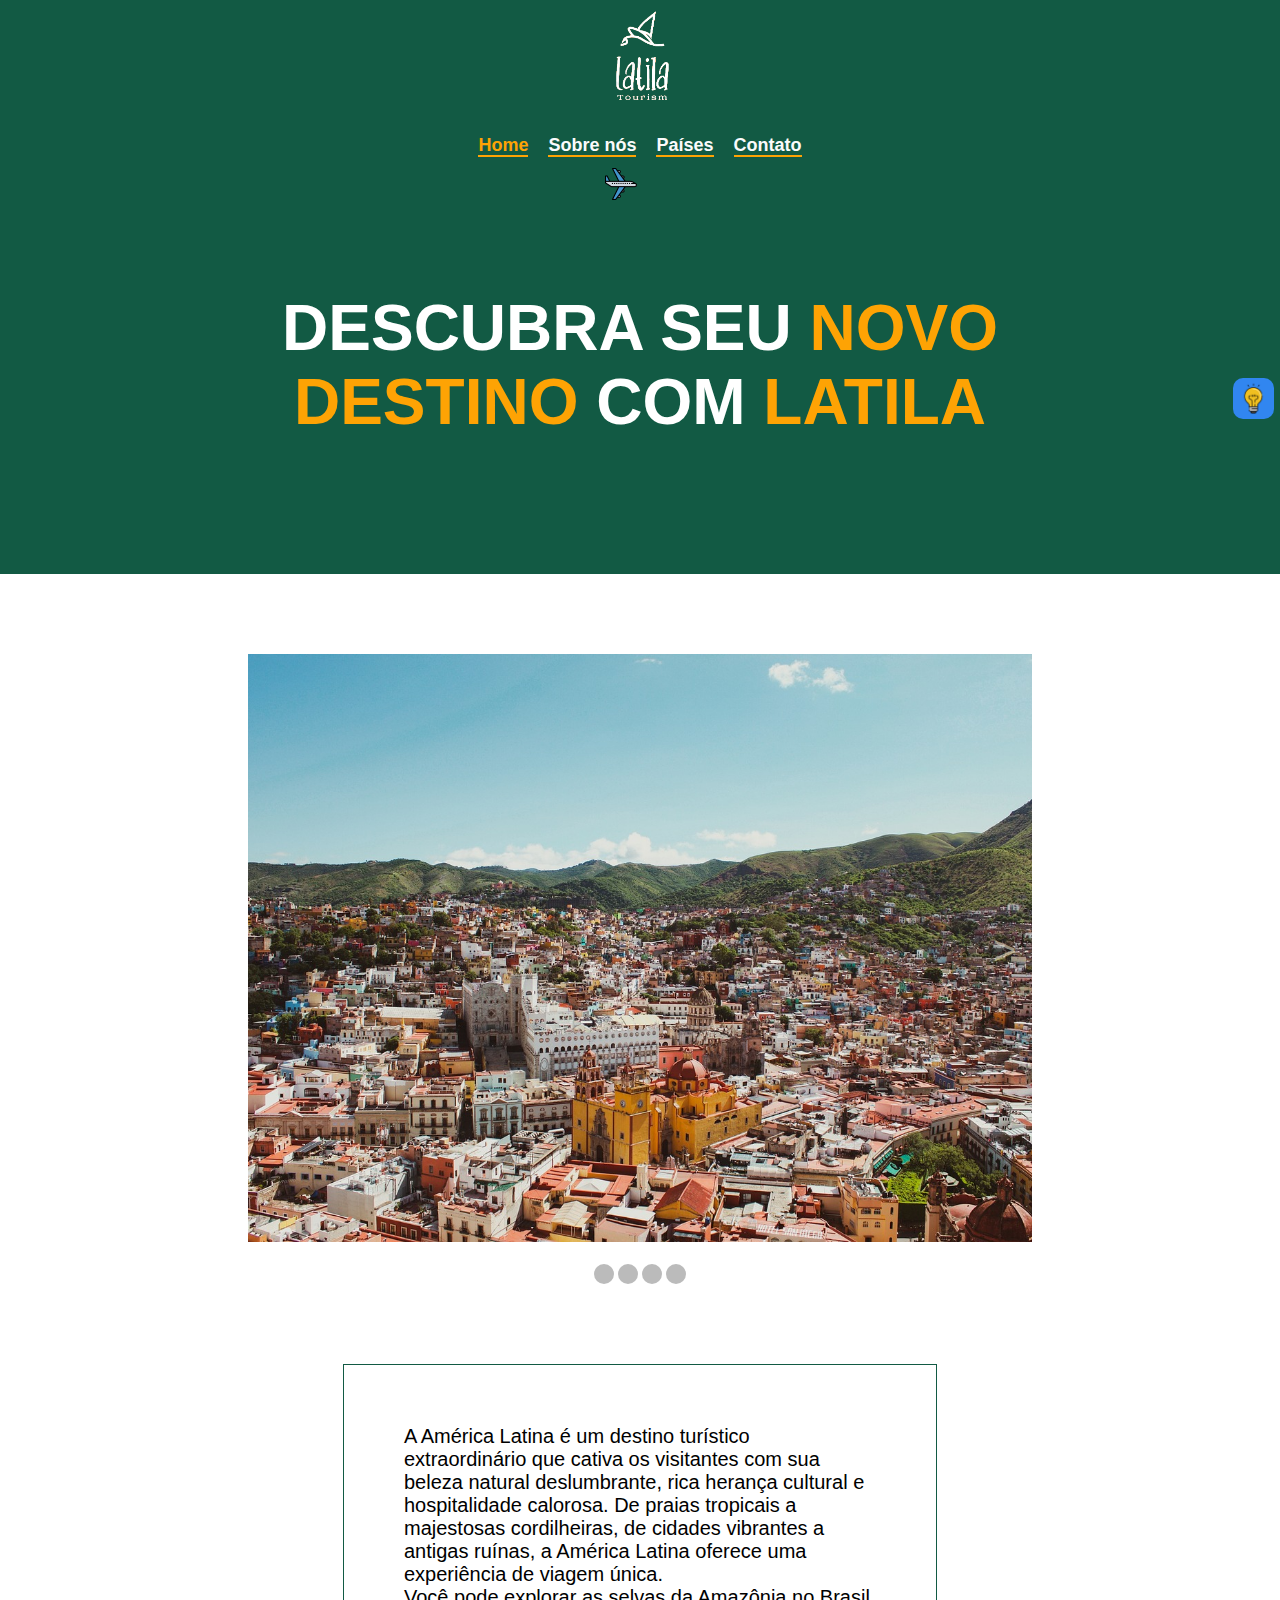
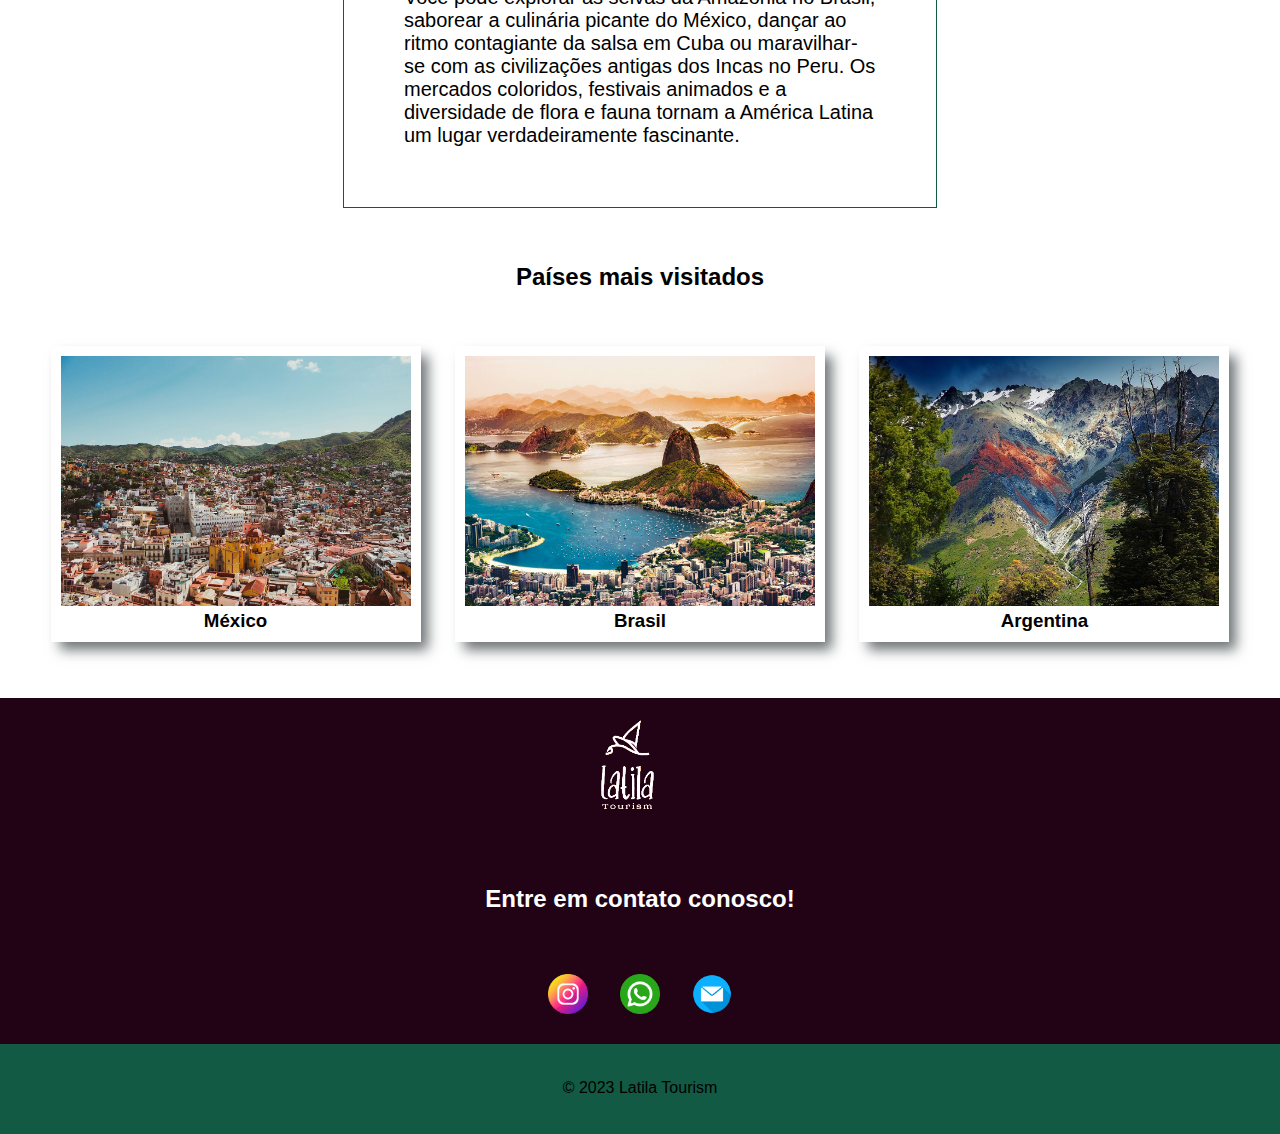
<file: index.html>
<!DOCTYPE html>
<html lang="PT-BR">

<head>
  <!-- Definindo o tipo de documento e o idioma da página -->
  <meta charset="UTF-8">
  <meta name="viewport" content="width=device-width, initial-scale=1.0">
  <!-- Definindo a codificação de caracteres e a escala da página -->
  <title>Latila Tourism</title>
  <link rel="shortcut icon" href="img/logoicon.png">
  <!-- Definindo o título da página exibido na aba do navegador-->
  <link rel="stylesheet" href="css/styles.css">
  <link rel="stylesheet" href="css/Carrossel.css">
  <link rel="stylesheet" href="css/paisesvisitados.css">
  <link rel="stylesheet" href="css/footer.css">
  <link rel="stylesheet" href="css/dispositivos.css">
  <link rel="stylesheet" href="css/altocontraste.css">
  <!-- Incluindo folhas de estilo CSS externas -->
</head>

<body>
  <header>
    <!-- Início do cabeçalho da página -->
    <div class="logo">
      <img src="img/logobranca.png" alt="Logo">
      <!-- Incluindo um logotipo com texto alternativo para acessibilidade -->
    </div>

    <nav>
      <!-- Barra de navegação -->
      <ul class="menu">
        <li><a  class="ativo" href="./index.html">Home</a></li>
            <li><a href="./SOBRE/">Sobre nós</a></li>
            <li><a href="./PAISES/paises.html">Países</a></li>
            <li><a href="#footer">Contato</a></li>
      </ul>

    </nav>
    <!-- Lista de links para as diferentes páginas do site -->




    <!--banner-->
    <section class="banner">
      <a href="" class='birdFloat'></a>
      <!-- Seção de banner ou destaque na página -->
      <h3 class="descubra">DESCUBRA SEU <span>NOVO DESTINO </span>COM <SPAN>LATILA</SPAN></h3>
      <!-- Texto de destaque na página -->
    </section>
    <!--fim do banner-->
  </header>
  <!--fim do headere-->

    <!--ALTO CONTRASTE-->
    <div class="lampada-container">
      <button class="dica" onclick="darkMode()" id="lampadaon">
        <img class="imglampada" src="./img/lampada_ON.png" alt="">
        <p id="hoverText" class="hidden">Alto Contraste</p> 
      </button>
      <button class="dica"  id="lampadaoff">
        <img class="imglampada" src="./img/lampada.png" alt="">
        <p id="hoverText" class="hidden">Alto Contraste</p>
      </button>
    </div>
    <!--fim do auto contraste-->

    <!--vlibras-->
    <div vw class="enabled">

      <div vw-access-button class="active"></div>
      <div vw-plugin-wrapper>
        <div class="vw-plugin-top-wrapper"></div>
      </div>
    </div>
    <script src="https://vlibras.gov.br/app/vlibras-plugin.js"></script>
    <script>
      new window.VLibras.Widget('https://vlibras.gov.br/app');
    </script>
    <!--vlibras-->

  <!-- Carrossel de imagens -->
  <div class="slider-container">
    <section class="slider">
      <!-- Carrossel de imagens com setas de navegação -->
      <div class="seta arrow-left"><span class="material-symbols-outlined">
          </span>
      </div>
      <!-- Seta de navegação esquerda -->
      <img src="img/mex.jpg" alt="slide-1.jpg">
      <!-- Imagem do carrossel com texto alternativo -->
      <img src="img/pra.jpg" alt="slide-2.jpg">
      <!-- Imagem do carrossel com texto alternativo -->
      <img src="img/bra.jpg" alt="slide-3.jpg">
      <!-- Imagem do carrossel com texto alternativo -->
      <img src="img/arg.jpg" alt="slide-3.jpg">
      <!-- Imagem do carrossel com texto alternativo -->
      <div class="seta arrow-right"><span class="material-symbols-outlined">></span></div>
      <!-- Seta de navegação direita -->
    </section>
    <div class="paginacao">
      <!-- Paginação para os slides do carrossel -->
      <div class="dot"></div>
      <div class="dot"></div>
      <div class="dot"></div>
      <div class="dot"></div>
      <!-- Marcadores ou pontos para indicar o slide atual -->
    </div>
  </div>
  <!-- Fim do carrossel de imagens -->

  <!-- Seção sobre a América Latina -->
  <div class="azul-america">
    <!-- Uma seção de conteúdo com informações sobre a América Latina -->
    <p>
      A América Latina é um destino turístico extraordinário que cativa os visitantes com sua beleza natural
      deslumbrante,
      rica herança cultural e hospitalidade calorosa. De praias tropicais a majestosas cordilheiras, de cidades
      vibrantes
      a antigas ruínas, a América Latina oferece uma experiência de viagem única.
    </p>
    <!---->
    <p>Você pode explorar as selvas da Amazônia no Brasil, saborear a culinária picante do México, dançar ao ritmo
      contagiante
      da salsa em Cuba ou maravilhar-se com as civilizações antigas dos Incas no Peru. Os mercados coloridos, festivais
      animados
      e a diversidade de flora e fauna tornam a América Latina um lugar verdadeiramente fascinante.
    </p>
  </div>
  <!--termina seção sobre a américa-->

  <!--países mais visitados-->
  <main>

    <h2>Países mais visitados</h2>
    <section class="galley-main">
      <figure class="gallery-element">
        <a href="/PAISES/MEXICO/mexico.html">
          <img src="img/mex.jpg" alt="Montain Italy" >
          <h3>México</h3>
        </a>
        
      </figure><!--gallery-element-->

      <!---->

      <figure class="gallery-element">
        
        <a href="/PAISES/BRASIL/brasil.html">
          <img src="img/bra.jpg" alt="Ocean California">
          <h3>Brasil</h3>
        </a>
      </figure><!--gallery-element-->

      <!---->

      <figure class="gallery-element">
        <a href="/PAISES/ARGENTINA/argentina.html">
          <img src="img/arg.jpg" alt="Lake Irene">
          <h3>Argentina</h3>
        </a>
      </figure><!--gallery-element-->

    </section><!--gallerry-main-->

  </main> <br><br>
  <!--termina paises mais visitados-->


 

  <!--Inicio do footer-->
  <footer id="footer">
    <div class="logog">
      <img class="logofooter" src="img/logobranca.png" alt="">
    </div>
    <div class="entreemcontato">
      <h2>Entre em contato conosco!</h2>
    </div>

    <section class="logos_contato">

      <div id="redes_sociais">
        <a href="https://www.instagram.com/latilatourism/"><img src="img/instagram.png" alt=""></a>
      </div>

      <div >
        <a href="https://wa.me/5511954782136"><img src="img/whatsapp.png" alt=""></a>
      </div>

      <div >
        <a href="//mailto:latilatourism@gmail.com.@gmail.com"><img src="img/e-mail.png" alt=""></a>
      </div>

    </section>
   
  </footer>

  <div  class="latila">
    <p>&copy; 2023 Latila Tourism</p>
</div>



  <!--SCRIPT DO AVIÃO-->
  <script src="https://ajax.googleapis.com/ajax/libs/jquery/2.1.1/jquery.min.js"></script>
  <!-- Para indicar um link use a tag a, e adicione o link no atributo href -->




  <script src="js/script.js"></script>
  <!-- Incluindo um script JavaScript externo para funcionalidades adicionais -->
</body>

</html>
</file>
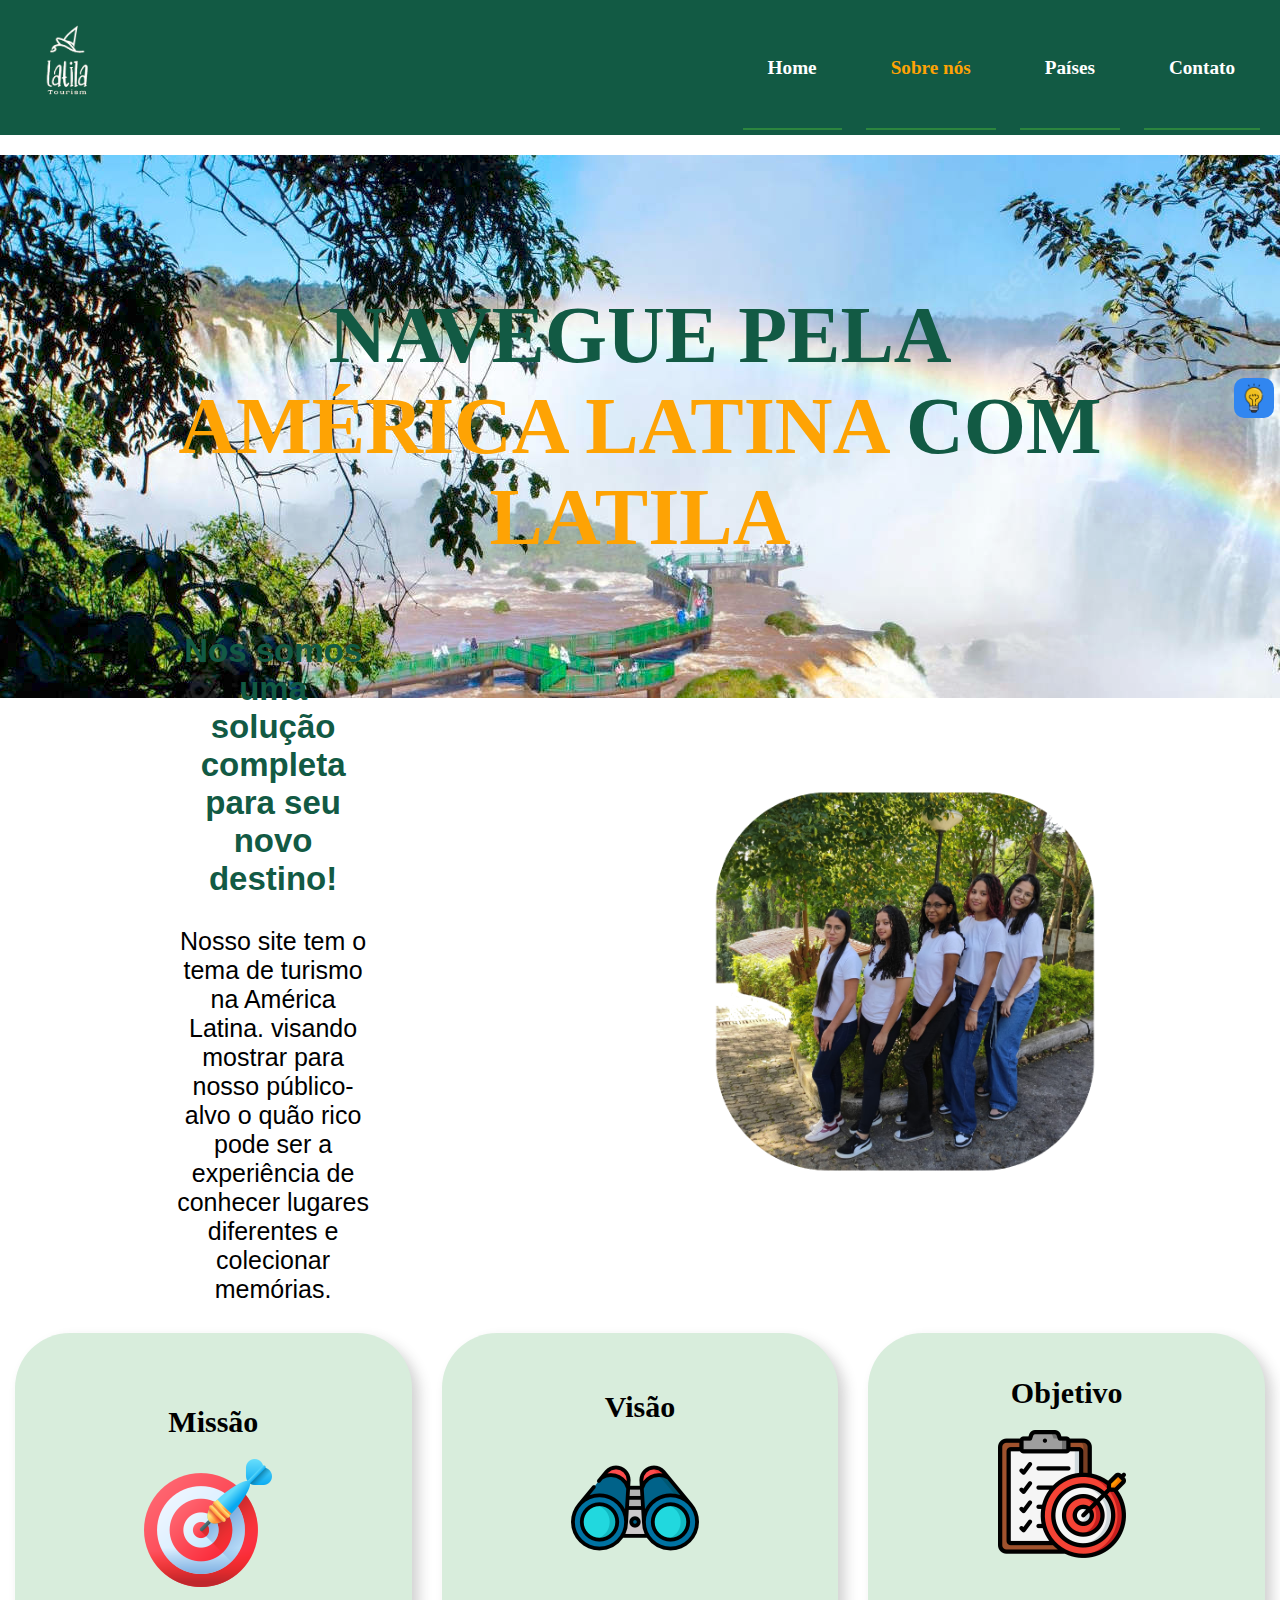
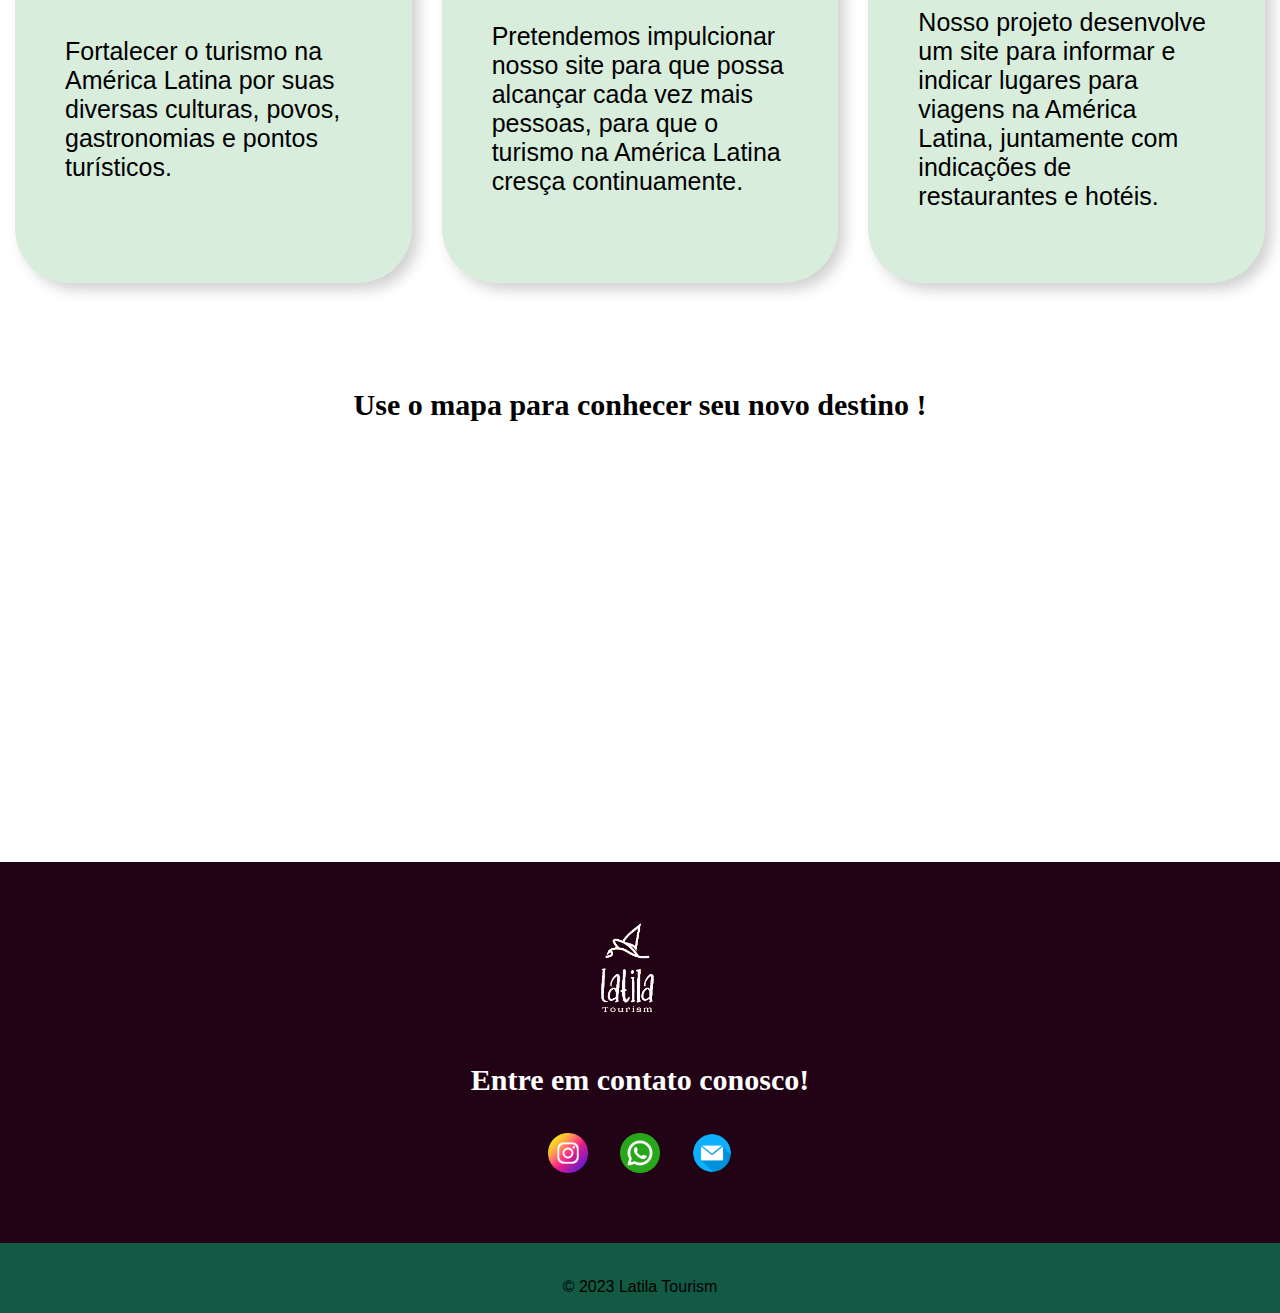
<file: SOBRE/index.html>
<!DOCTYPE html>
<html lang="en">
 
<head>
    <meta charset="UTF-8">
    <meta name="viewport" content="width=device-width, initial-scale=1.0">
    <link rel="stylesheet" href="css/style.css">
    <link rel="stylesheet" href="css/navegaçao.css">
    <link rel="stylesheet" href="css/footer.css">
    <link rel="stylesheet" href="css/altocontraste.css">
    <link rel="stylesheet" href="css/responsivo.css">
    <title>Sobre</title>
    <link rel="shortcut icon" href="img/logoicon.png">
</head>
<body>
    <!--Início da Nav-->
    <nav class="navigation">
  
    <img src="img/logobranca.png" alt="logo" >
   
    <ul class="menu">
      <li><a href="../index.html">Home</a></li>
          <li><a class="ativo" href="./SOBRE/">Sobre nós</a></li>
          <li><a href="../PAISES/paises.html">Países</a></li>
          <li><a href="#footer">Contato</a></li>
    </ul>
  </nav>

<!--Início do corpo do site-->
<section  class="textomapa">
  <h2> NAVEGUE PELA <span> AMÉRICA LATINA </span> COM <SPAN> LATILA </SPAN></h2> 

</section>

  <!--ALTO CONTRASTE-->
  <div class="lampada-container">
    <button class="dica" onclick="darkMode()" id="lampadaon">
      <img class="imglampada" src="/img/lampada_ON.png" alt="">
      <p id="hoverText" class="hidden">Alto Contraste</p>
    </button>
    <button class="dica"  id="lampadaoff">
      <img class="imglampada" src="/img/lampada.png" alt="">
      <p id="hoverText" class="hidden">Alto Contraste</p>
    </button>
  </div>
  <!--fim do auto contraste-->

<!--Estilização da sessão do texto sobre nós-->
<div class="sobre">

<div class="sobrenos">
<p class="texto-sobre-nos"><span id="span2"> Nós somos uma solução completa para seu novo destino! </span> <br> <br> Nosso site tem o tema de turismo na América Latina. visando mostrar
            para nosso público-alvo o quão rico pode ser a experiência de conhecer lugares
            diferentes e colecionar memórias.</p>
          
     <img class="fotogrupo" src="img/Design sem nome (1) (1).png">

</div>
</div>

<!--Estilização do container de tópicos missão,vissão e valores-->

<div class="cartoes">
 <div class="cartao">
  <h2 >Missão</h2> 
  <img class="icone" src="img/dardo.png">
  <p class="texto_cartao">Fortalecer o turismo na América Latina por suas diversas culturas, povos, gastronomias e pontos
    turísticos.</p>
  </div>

<div class="cartao">
  <h2>Visão</h2>
  <img class="icone" src="img/binoculos.png">
   <p class="texto_cartao">Pretendemos impulcionar nosso site para que possa alcançar cada vez mais pessoas,
          para que o turismo na América Latina cresça continuamente.</p>
</div>

<div class="cartao">
<h2>Objetivo</h2>
<img class="icone"src="img/prancheta (1).png">
         <p class="texto_cartao">Nosso projeto  desenvolve um site para informar e indicar lugares
          para viagens na América Latina, juntamente com indicações de restaurantes e hotéis.</p>
</div>
</div>
    
<div class="globo">

  <h2>Use o mapa para conhecer seu novo destino !</h2>
  <iframe src="https://www.google.com/maps/embed?pb=!1m18!1m12!1m3!1d63952008.88390746!2d-73.65142155!3d-11.952273100000001!2m3!1f0!2f0!3f0!3m2!1i1024!2i768!4f13.1!3m3!1m2!1s0x90f99effb40af535%3A0xd2673dbf02a5b69c!2sAm%C3%A9rica%20Latina!5e0!3m2!1spt-BR!2sbr!4v1696618823174!5m2!1spt-BR!2sbr" width="600" height="450" style="border:0;" allowfullscreen="" loading="lazy" referrerpolicy="no-referrer-when-downgrade"></iframe>
</div>

   <!--Inicio do footer-->

   <footer id="footer">
    <div class="logog">
      <img class="logofooter" src="img/logobranca.png" alt="">
    </div>
    <div class="entreemcontato">
      <h2>Entre em contato conosco!</h2>
    </div>

    <section class="logos_contato">

      <div id="redes_sociais">
        <a href="https://www.instagram.com/latilatourism/"><img src="img/instagram.png" alt=""></a>
      </div>

      <div >
        <a href="https://wa.me/5511954782136"><img src="img/whatsapp.png" alt=""></a>
      </div>

      <div >
        <a href="https://mail.google.com/mail/u/0/#inbox?compose=GTvVlcSDbSLJbRNwplFhvTFbhrlqjMDLlktsBcgrqdDZtGRtTwSsBqVDrrMNlwvRkhlhDpKQNVzlf"><img src="img/e-mail.png" alt=""></a>
      </div>

    </section>
   
  </footer>

  <div  class="latila">
    <p>&copy; 2023 Latila Tourism</p>
</div>


<!--ACESSIBILIDADE-->

  <!--codigo vlibras-->
  <div vw class="enabled">
    <div vw-access-button class="active"></div>
    <div vw-plugin-wrapper>
      <div class="vw-plugin-top-wrapper"></div>
    </div>
  </div>
  <script src="https://vlibras.gov.br/app/vlibras-plugin.js"></script>
  <script>
    new window.VLibras.Widget('https://vlibras.gov.br/app');
  </script>

       <!-- fim footer -->

      <!--Fim do Rodapé-->
  
      <script src="js/script.js"></script>
      </body>
      </html>

</body>
</html>
</file>
<file: css/styles.css>
/* Estilos gerais para o corpo e fontes da página */
body {
    margin: 0;
    padding: 0;
    font-family: Arial, Helvetica, sans-serif;
    background-color: #ffffff;
}

/* Estilos para o cabeçalho da página */
header {
    background-color: #125a44;
    text-align: center;
    position: relative;
}

/* Estilos para a barra de navegação no cabeçalho */
nav {
    display: flex;
    flex-direction: column;
    align-items: center;
    justify-content: center;
}

.ativo{
    color: #fea304 !important;
}
/* Estilos para o logotipo no cabeçalho */
.logo img {
    max-width: 200px;
    /* Limitando a largura máxima do logotipo */
    margin-left: 30px;
}

/* Estilos para a lista de itens do menu de navegação */
.menu {
    list-style: none;
    padding: 0;
    display: flex;
}

/* Estilos para cada item da lista do menu de navegação */
.menu li {
    margin: 0 10px;
    /* Espaçamento entre os itens do menu */
}

/* Estilos para os links no menu de navegação */
.menu li a {
    text-decoration: none;
    /* Removendo a decoração de texto sublinhado */
    color: #fbfbfb;
    /* Cor do texto do menu */
    font-weight: bold;
    /* Texto em negrito */
    font-size: 18px;
    /* Tamanho da fonte */
    border-bottom: 2px solid #fea304;
    /* Adicionando uma linha inferior com cor amarela */
}

/* Estilos para o efeito de hover nos links do menu */
li a:hover {
    color: #fea304;
    /* Cor do texto ao passar o mouse (hover) */
    cursor: pointer;
    /* Alterando o cursor ao passar o mouse */
}

/* Estilos para a seção de banner */
/* Início do banner */
.banner {
    position: relative;
}

.banner h3 {
    font-size: 4em;
    /* Tamanho da fonte para o título do banner */
    color: #ffffff;
    /* Cor do texto do banner */
    /*margin-top: 8%; /* Espaçamento superior do título do banner */
    padding: 15vh;
    /*espaçamento */
}

/* Estilos para o texto destacado no banner */
.banner h3 span {
    color: #fea304;
    /* Cor do texto destacado no banner */
}

/* incluindo o aviao no banner */
a.birdFloat {
    /* Altere o background-image para trocar a imagem, e também edite o height e o width conforme tamanho da imagem */
    width: 44px;
    height: 44px;
    background-image: url("../img/avi.png");
    background-repeat: no-repeat;
    position: absolute;
}
/* Fim do banner */

/*estilização do texto latina*/
.azul-america {
    padding: 60px;
    margin-left: 343px;
    margin-right: 343px;
    border: solid 1px #125a44;
    font-size: 20px;
}
</file>
<file: css/Carrossel.css>
/* Estilos para o carrossel */

/* Contêiner do carrossel */
.slider-container {
  display: flex;
  flex-direction: column;
  align-items: center;
  justify-content: center;
  height: 70vh;
  padding: 80px;
}

/* Carrossel em si */
.slider {
  width: 70%;
  height: 100%;
  position: relative;
  overflow: hidden;
  position: relative;
}

/* Imagens no carrossel */
.slider img {
  width: 100%;
  height: 100%;
  /* Corrigido erro: estava faltando o valor "px" */
  object-fit: cover;
  animation: fade 1s;
}

/* Setas de navegação do carrossel */
.slider .seta {
  z-index: 10;
  position: absolute;
  margin: auto;
  top: 0;
  bottom: 0;
  left: auto;
  right: auto;
  width: auto;
  height: 2.5rem;
  font-size: 2.5em;
  color: cornsilk;
  opacity: 0.5;
  transition: opacity 1s;
}

/* Efeito de destaque nas setas ao passar o mouse */
.slider .seta:hover {
  cursor: pointer;
  opacity: 1;
}

/* Estilos para o ícone do material-symbols-outlined */
.material-symbols-outlined {
  font-size: 40px;
}

/* Seta esquerda do carrossel */
.slider .arrow-left {
  left: 2%;
}

/* Seta direita do carrossel */
.slider .arrow-right {
  right: 2%;
}

/* Paginação do carrossel */
.paginacao {
  margin: auto;
  top: auto;
  bottom: 2%;
  left: 0;
  right: 0;
  width: 7rem;
  height: auto;
  z-index: 5;
  margin-top: 2%;
  display: flex;
  align-content: center;
  justify-content: center;
}

/* Botões da paginacao */
.paginacao .botao {
  width: auto;
  height: auto;
  display: inline-flex;
  align-content: center;
  justify-content: center;
  color: #fff;
}

/* Pontos de paginação do carrossel */
.dot {
  cursor: pointer;
  height: 20px;
  width: 20px;
  margin: 0 2px;
  background-color: #bbb;
  border-radius: 50%;
  display: inline-block;
  transition: background-color 0.6s ease;
}

/* Destaque no ponto ativo ou ao passar o mouse */
.activo,
.dot:hover {
  background-color: #717171;
}

/* Animação de transição das imagens */
@keyframes fade {
  from {
    opacity: 0.1;
  }

  to {
    opacity: 1;
  }
}

/* Fim dos estilos para o carrossel */
</file>
<file: css/paisesvisitados.css>
/* países mais visitados */

main {
    margin: 10px auto;
    max-width: 1280px;
    width: 100%;
    text-align: center;
    text-align-last: center;
}

h2 {
    padding: 5vh;
}

p {
    padding: -10px;
}

.gallery-main {
    width: 100%;
    display: flex;
    flex-wrap: wrap;
    flex-direction: row;
}

.gallery-element {
    display: inline-flex;
    margin: 10px auto;
    -webkit-box-shadow: 8px 9px 12px -1px rgba(15, 25, 29, 0.6);
    -moz-box-shadow: 8px 9px 12px -1px rgba(15, 25, 29, 0.6);
    box-shadow: 8px 9px 12px -1px rgba(15, 25, 29, 0.6);
    padding: 10px;
    /* borda arredondada */
    /*border-radius: 10px;  /* img arredondada */
    margin-left: 15px;
    margin-right: 15px;
}

.gallery-element a {
    text-decoration: none;
    color: #000000;
}

.gallery-element img {
    width: 350px;
    height: 250px;
    /*border-radius: 10px;*/
}

.gallery-element figcaption {
    padding: 5px;
}

body>footer {
    border-top: 1px solid #220315;
    margin: 0 auto;
    padding: 10px;
    text-align: center;
}

body>footer a {
    text-decoration: none;
}

/* Transisoes e animacoes */
.gallery-element:hover {
    /*animação que faz o card subir*/
    transform: scale(1.1);
    -webkit-box-shadow: 8px 9px 12px -1px rgba(15, 25, 29, 0.6);
    -moz-box-shadow: 8px 9px 12px -1px rgba(15, 25, 29, 0.6);
    box-shadow: 8px 9px 12px -1px rgba(15, 25, 29, 0.6);
    transition: 1s;
}

@media screen and (max-width: 360px) {
    .gallery-element:hover img {
        transform: scale (1);

    }
}

/* fim dos países mais visitados */
</file>
<file: css/footer.css>
/*Estilização do footer*/
* {
  margin: 0;
  padding: 0;
}

footer {
  background-color: #220315;
  height: 100%;
  padding: 50px;

}
/*Estilização logo footer*/
.logos_contato {
  display: flex;
  flex-direction: row;
  justify-content: center;
}
.ativo{
  color: #fea304 !important;
}

.logos_contato img {
  width: 40px;
  height: 40px;
  margin: 1rem;
  
  
}
/*Estilização do rodapé*/
.latila {
  text-align: center;
  background-color: rgb(18, 90, 68);
  height: 20px;
  padding: 35px;
   font-family: Arial, Helvetica, sans-serif;
}
/*Estilização do footer h2*/
.entreemcontato {
  text-align: center;
}

.logog {
  
  display: flex;   
   justify-content: center;
}

.logofooter{
  width: 200px;
}

footer h2{
  color: #ffffff;
}
</file>
<file: css/dispositivos.css>
/* Adicione regras de mídia para tornar o layout responsivo em telas menores */
@media (max-width: 768px) {
    body {
        font-size: 16px;
    }

    .logo img {
        max-width: 150px;
    }

    .azul-america {
        padding: 20px;
        margin-left: 20px;
        margin-right: 20px;
    }

    .gallery-element img {
        width: 100%;
    }

   
}
</file>
<file: css/altocontraste.css>
.dark-mode header{
    background-color: #0b110d;
}

.dark-mode body {
    background-color: #161613;
}

.dark-mode {
    background-color: black;
    color: #899752;
}

.dark-mode p {
    color: white;
}

.dark-mode h3 {
    color: white;
}

.dark-mode h2 {
    color: white;
}

.dark-mode .azul-america {
    border: 1px solid #2c4d56;
}

.dark-mode footer {
    background-color: #142433;
}

.ligth-mode main {
    background-color: white;
    padding: 10px;
    border-radius: 10px;
    width: 100%;
    max-width: 25%;
    min-height: 70%;
    float: right;
}

.dark-mode main {
    background-color: black;
    padding: 10px;
    border-radius: 10px;
}

#lampadaon {
    background-color: transparent;
    border: none;
    display: flex;
    justify-content: center;
    align-items: center;
}

#lampadaoff {
    background-color: transparent;
    border: none;
    display: flex;
    justify-content: center;
    align-items: center;
}

.lampada-container {
    display: flex;
    position: fixed;
    right: 0.5%;
    top: 42%;
    background-color: #3186f0;
    border-radius: 10px;
    padding: 5px;
    width: 31px;
    height: 31px;
}

.imglampada {
    width: 100%;

}

.dark-mode .gallery-element {
    background-color: #2c4d56;
}

.dica{
    position: relative;
}

#hoverText {
    position: absolute;
    top: 0;
    margin-right: 55%;
    right: 100%;
    transform: translate(10px, -50%);
    background-color: #3186f0;
    padding: 10px;
    border-radius: 5px;
    box-shadow: 0 0 5px rgba(0, 0, 0, 0.1);
    white-space: nowrap;
    transition: opacity 0.3s;
}

.hidden {
    opacity: 0;
    pointer-events: none;
}

.dica:hover #hoverText {
    opacity: 1;
}
</file>
<file: SOBRE/css/style.css>
/*Estilização geral da página*/
* {
  padding: 0;
  margin: 0;
  box-sizing: border-box;
}

body {
  background-color: #FFFFFF;
}

/*Estilização de todos os textos h2*/
h2 {
  text-align: center;
  margin: 20px;
  margin-top: 20px;
  font-size: 30px;
  color: black;
}

/*Estilização do texto mapa*/
.textomapa {
  font-size: 20px;
  background-image: url("../img/imagem.jpg");

}

.ativo {
  color: #fea304 !important;
}

.textomapa h2 {
  font-size: 4em;
  color: #125a44;
  padding: 15vh;
}

/* Estilos para destacar o texto mapa*/
.textomapa h2 span {
  color: #fea304;
}

/*Estilização dos textos*/
.texto_cartao {
  margin: 50px;
  font-size: 25px;
  font-family: 'Franklin Gothic Medium', 'Arial Narrow', Arial, sans-serif;
}

.texto-sobre-nos {
  color: black;
  padding-left: 30%;
  padding-right: 10%;
  font-size: 25px;
  font-family: 'Franklin Gothic Medium', 'Arial Narrow', Arial, sans-serif;
}

#span2 {
  color: #125a44;
  font-weight: bold
}

/*Estilização da sessão do globo*/
.globo {
  padding: 20px;
  display: flex;
  align-items: center;
  margin-top: 50px;
  flex-direction: column;
}

.logo img {
  width: 1600px;
  height: 800px;
}

/*Estilização das imagens dos tópicos*/
.imagem {
  text-align: center;
  align-items: center;
  border-bottom: 2px #2c863e solid;
  box-sizing: border-box;
  display: flex;
  justify-content: left;
  padding: 50px 25px;
  position: relative;
  width: 100%;
  font-size: larger;
  margin-left: 80px;
  margin: 0 auto;
  max-width: 1140px;
  color: black;

}

.icone {
  margin-right: 10px;
}

/*Estilização da imagem globo*/
iframe {
  width: 400px;
  height: 400px;
  border-radius: 50%;
}

/*Estilizaçaõ da sessão sobre nós*/
.sobrenos {
  display: grid;
  grid-template-columns: 2fr 2fr;
  grid-auto-rows: 350px;
  align-items: center;
  text-align: center;
  padding: 75px;

}

.sobre {
  display: flex;
  flex-direction: row;
  text-align: center;

}

.foto {
  height: 20px;
}

/*Estilização dos titulos da página*/
.titulo {
  margin-top: 100px;
}

.logobranca {
  margin-top: 250px;

}

.foto {
  height: 300px;
  width: 1000px;
  display: flex;
  justify-content: center;
  margin-top: 59px;
}

/*Estilização da sessão visão, missão e valores*/
.cartoes {
  display: flex;
  justify-content: center;
  align-items: center;
  flex-direction: row;
  margin-top: 100px;

}

.cartao {
  border-radius: 55px;
  box-shadow: 7px 7px 13px 0px rgba(50, 50, 50, 0.22);
  height: 550px;
  width: 450px;
  display: flex;
  font-size: large;
  transition: all 0.3s ease-out;
  margin: 15px 15px 15px 15px;
  align-items: center;
  justify-content: center;
  flex-direction: column;
  background-color: #d8eddc;
}

.cartao:hover {
  transform: translateY(-5px);
  cursor: pointer;
}

/*Estilização da foto grupo*/
.fotogrupo {
  height: 900px;
  text-align: center;
  padding-left: 200px;
}

#span2 {
  font-size: 33px;
}
</file>
<file: SOBRE/css/navegaçao.css>
/*Estilização da nav*/
.navigation {
    background-color: #125a44;
    color: #fbfbfb;
    display: flex;
    flex-direction: row;
    align-items: center;
    justify-content: space-between;
    height: 15vh;

}
.navigation img {
    width: 12%;
}

nav ul {
    list-style: none;
}

nav ul li {
    display: inline;
}

nav ul li {
    text-align: center;
    border-bottom: 2px #2c863e solid;
    box-sizing: border-box;

    padding: 50px 25px;
    position: relative;

    font-size: larger;

    margin: 0 auto;
    max-width: 1140px;
    margin-right: 20px;
}

nav ul li a {
    text-decoration: none;
    color: #ffffff;
    font-weight: bold;
}

li a:hover {
    color: #fea304;
    cursor: pointer;
}
</file>
<file: SOBRE/css/footer.css>
/*Estilização do footer*/
* {
  margin: 0;
  padding: 0;
}

footer {
  background-color: #220315;
  height: 100%;
  padding: 50px;

}
/*Estilização logo footer*/
.logos_contato {
  display: flex;
  flex-direction: row;
  justify-content: center
}
.ativo{
  color: #fea304 !important;
}

.logos_contato img {
  width: 40px;
  height: 40px;
  margin: 1rem;
  
}
/*Estilização do rodapé*/
.latila {
  text-align: center;
  background-color: rgb(18, 90, 68);
  height: 20px;
  padding: 35px;
   font-family: Arial, Helvetica, sans-serif;
}
/*Estilização do footer h2*/
.entreemcontato {
  text-align: center;
}

.logog {
  
  display: flex;   
   justify-content: center;
}

.logofooter{
  width: 200px;
}

footer h2{
  color: #ffffff;
}
</file>
<file: SOBRE/css/altocontraste.css>
.dark-mode header{
    background-color: #0b110d;
}

.dark-mode body {
    background-color: #161613;
}

.dark-mode {
    background-color: black;
    color: #899752;
}

.dark-mode p {
    color: white;
}

.dark-mode h3 {
    color: white;
}

.dark-mode h2 {
    color: white;
}

.dark-mode .azul-america {
    border: 1px solid #2c4d56;
}

.dark-mode footer {
    background-color: #142433;
}

.ligth-mode main {
    background-color: white;
    padding: 10px;
    border-radius: 10px;
    width: 100%;
    max-width: 25%;
    min-height: 70%;
    float: right;
}

.dark-mode main {
    background-color: black;
    padding: 10px;
    border-radius: 10px;
}

#lampadaon {
    background-color: transparent;
    border: none;
    display: flex;
    justify-content: center;
    align-items: center;
}

#lampadaoff {
    background-color: transparent;
    border: none;
    display: flex;
    justify-content: center;
    align-items: center;
}

.lampada-container {
    display: flex;
    position: fixed;
    right: 0.5%;
    top: 42%;
    background-color: #3186f0;
    border-radius: 10px;
    padding: 5px;
    width: 40px;
    height: 40px;
}

.imglampada {
    width: 100%;

}

.dark-mode .gallery-element {
    background-color: #2c4d56;
}

.dica{
    position: relative;
}

#hoverText {
    position: absolute;
    top: 0;
    margin-right: 55%;
    right: 100%;
    transform: translate(10px, -50%);
    background-color: #3186f0;
    padding: 10px;
    border-radius: 5px;
    box-shadow: 0 0 5px rgba(0, 0, 0, 0.1);
    white-space: nowrap;
    transition: opacity 0.3s;
}

.hidden {
    opacity: 0;
    pointer-events: none;
}

.dica:hover #hoverText {
    opacity: 1;
}
.cartao p{
    color: #000000;
}
.cartao h2{
    color: #000000;
}
</file>
<file: SOBRE/css/responsivo.css>
@media screen and (max-width:783px) {
   
   .sobre{
      margin-top: 30%;
      text-align: justify;
      display: flex;
      
   }
   .texto-sobre-nos{
      font-size: 120%;
      text-align: center;
      display: flex;
   }
   .span2{
      font-size: 100%;
      text-align: center;
   }
  
}
</file>
